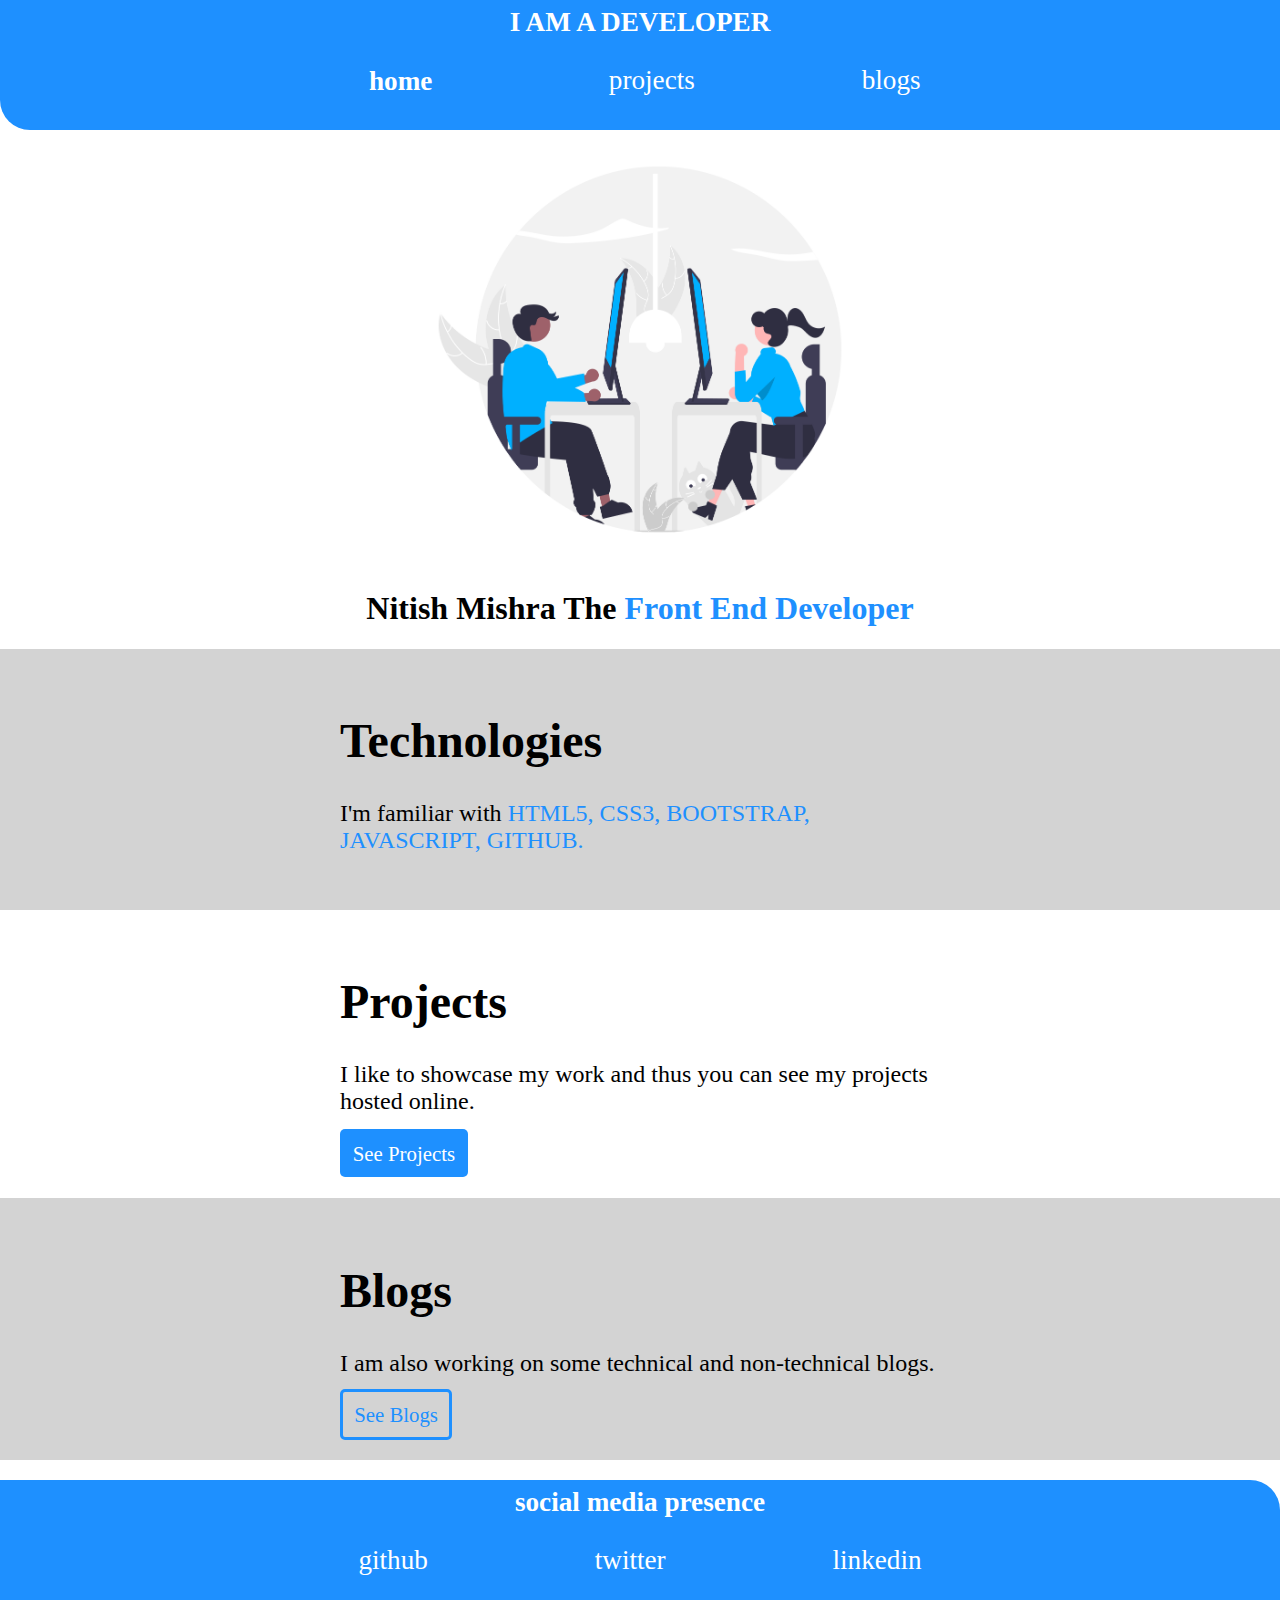
<file: index.html>
<!DOCTYPE html>
<html>
<head>
	<meta charset="utf-8">
	<meta name="viewport" content="width=device-width, initial-scale=1.0">
	<title>Home | Nitish Mishra</title>
	<link rel="stylesheet"  href="style.css">
</head>
<body>

	<nav class="nav">
		<div class="brand">I AM A DEVELOPER</div>
		<ul class="list" >
			<li class="list-items"><a class="link active" href="">home</a></li>
			<li class="list-items"><a class="link" href="projects.html">projects</a></li>
			<li class="list-items"><a class="link" href="blogs.html">blogs</a></li>
		</ul>
	</nav>

	<header class="banner">

		<img class="banner-img" src="img.png">
		<h1>Nitish Mishra The <span class="inverted-text">Front End Developer</span></h1>
		
	</header>


	<section class="section">
		<div  class="container">
			<h1>Technologies</h1>
			<p>I'm familiar with <span class="inverted-text">HTML5, CSS3, BOOTSTRAP, JAVASCRIPT, GITHUB.</span></p>
		</div>
	</section>

	<section>
		<div  class="container">
			<h1>Projects</h1>
			<p>I like to showcase my work and thus you can see my projects hosted online.</p>
			<a href="projects.html" class="link primary">See Projects</a>
		</div>
	</section>

	<section class="section">
		<div  class="container">
			<h1>Blogs</h1>
			<p>I am also working on some technical and non-technical blogs.</p>
			<a href="blogs.html" class="link secondary">See Blogs</a>
		</div>
	</section>

	<footer class="footer">
		<div class="brand">social media presence</div>
		<ul class="list" >
			<li class="list-items"><a class="link" href="https://github.com/nitish0892" target="_blank">github</a></li>
			<li class="list-items"><a class="link" href="">twitter</a></li>
			<li class="list-items"><a class="link" href="https://www.linkedin.com/in/nitish-mishra-7a2ba9166/" target="_blank">linkedin</a></li>
		</ul>
	</footer>

</body>
</html>
</file>
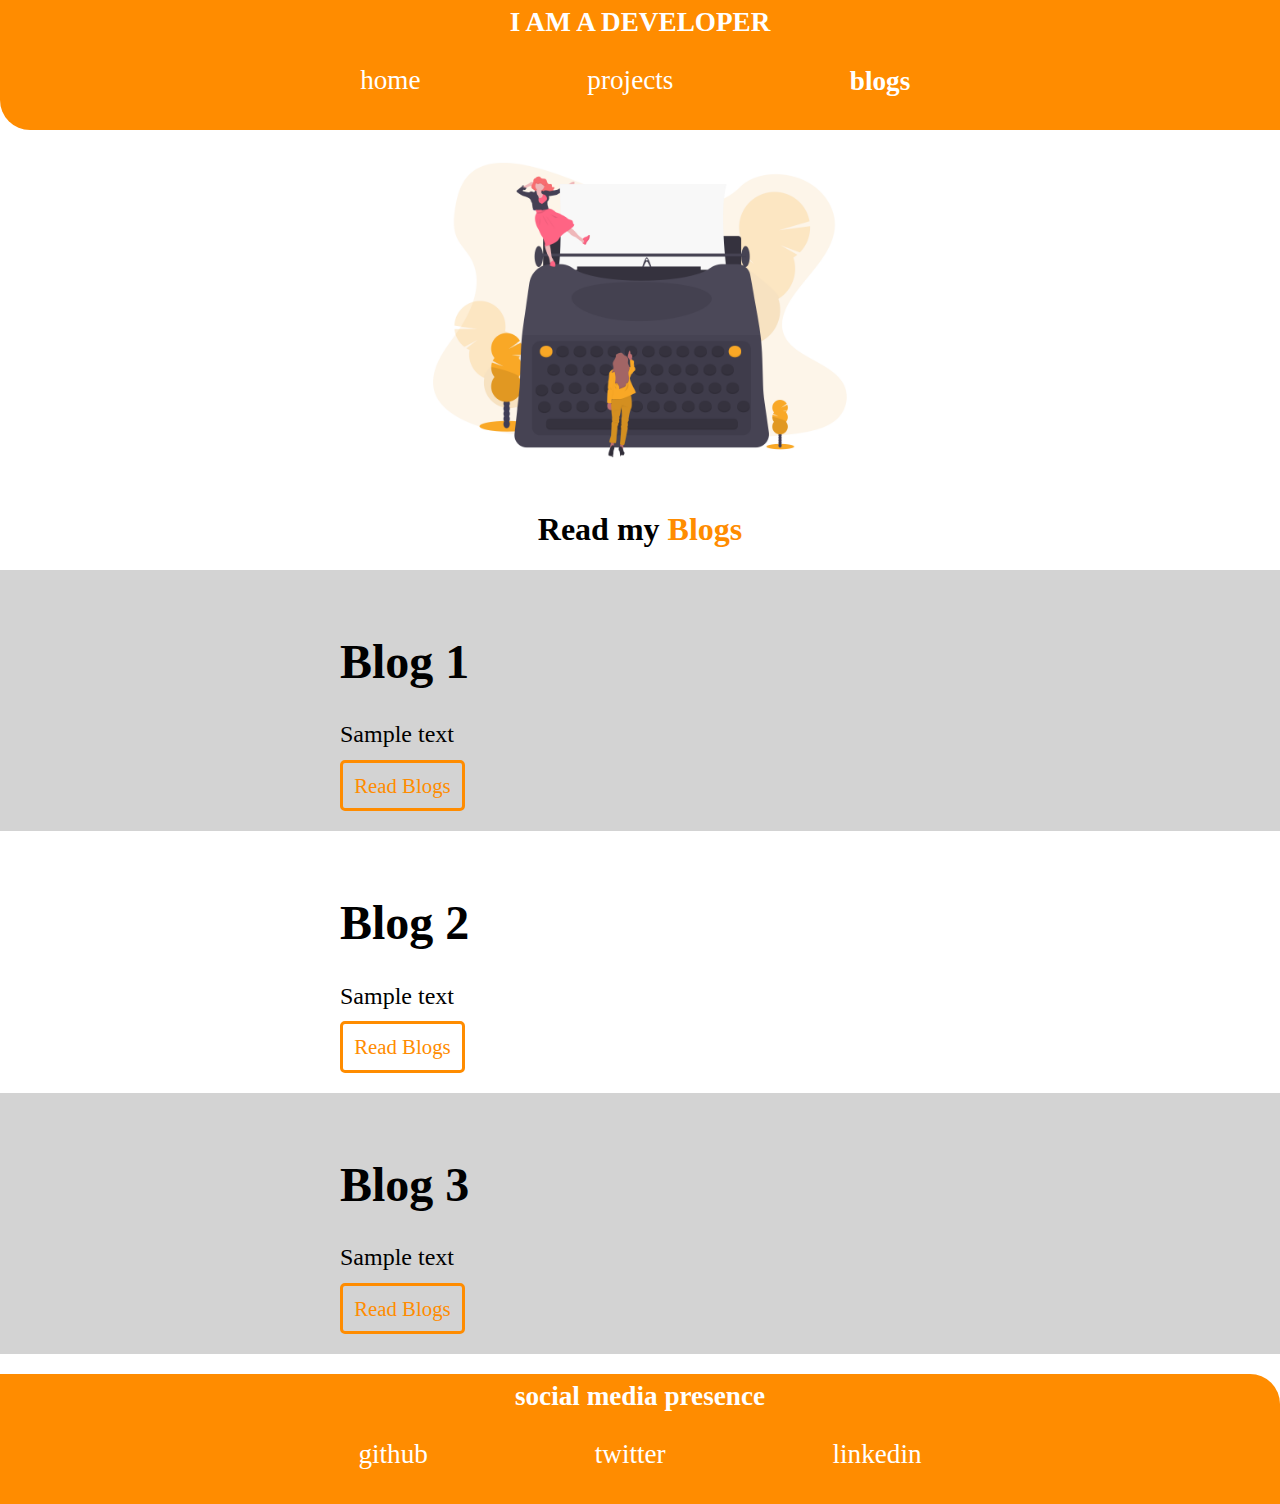
<file: blogs.html>
<!DOCTYPE html>
<html>
<head>
	<meta charset="utf-8">
	<meta name="viewport" content="width=device-width, initial-scale=1.0">
	<title>Blogs | Nitish Mishra</title>
	<link rel="stylesheet"  href="style.css">
</head>
<body>

	<nav class="nav blog-color">
		<div class="brand">I AM A DEVELOPER</div>
		<ul class="list" >
			<li class="list-items"><a class="link" href="index.html">home</a></li>
			<li class="list-items"><a class="link" href="projects.html">projects</a></li>
			<li class="list-items"><a class="link active" href="">blogs</a></li>
		</ul>
	</nav>

	<header class="banner">

		<img class="banner-img" src="img3.png">
		<h1>Read my <span class="inverted-text3">Blogs</span></h1>
		
	</header>


	<section class="section">
		<div  class="container">
			<h1>Blog 1</h1>
			<p>Sample text</p>
			<a href="" class="link secondary secondary-blog">Read Blogs</a>
		</div>
	</section>

	<section>
		<div  class="container">
			<h1>Blog 2</h1>
			<p>Sample text</p>
			<a href="" class="link secondary secondary-blog">Read Blogs</a>
		</div>
	</section>

	<section class="section">
		<div  class="container">
			<h1>Blog 3</h1>
			<p>Sample text</p>
			<a href="" class="link secondary secondary-blog">Read Blogs</a>
		</div>
	</section>

	<footer class="footer blog-color">
		<div class="brand">social media presence</div>
		<ul class="list" >
			<li class="list-items"><a class="link" href="https://github.com/nitish0892" target="_blank">github</a></li>
			<li class="list-items"><a class="link" href="">twitter</a></li>
			<li class="list-items"><a class="link" href="https://www.linkedin.com/in/nitish-mishra-7a2ba9166/" target="_blank">linkedin</a></li>
		</ul>
	</footer>

</body>
</html>
</file>
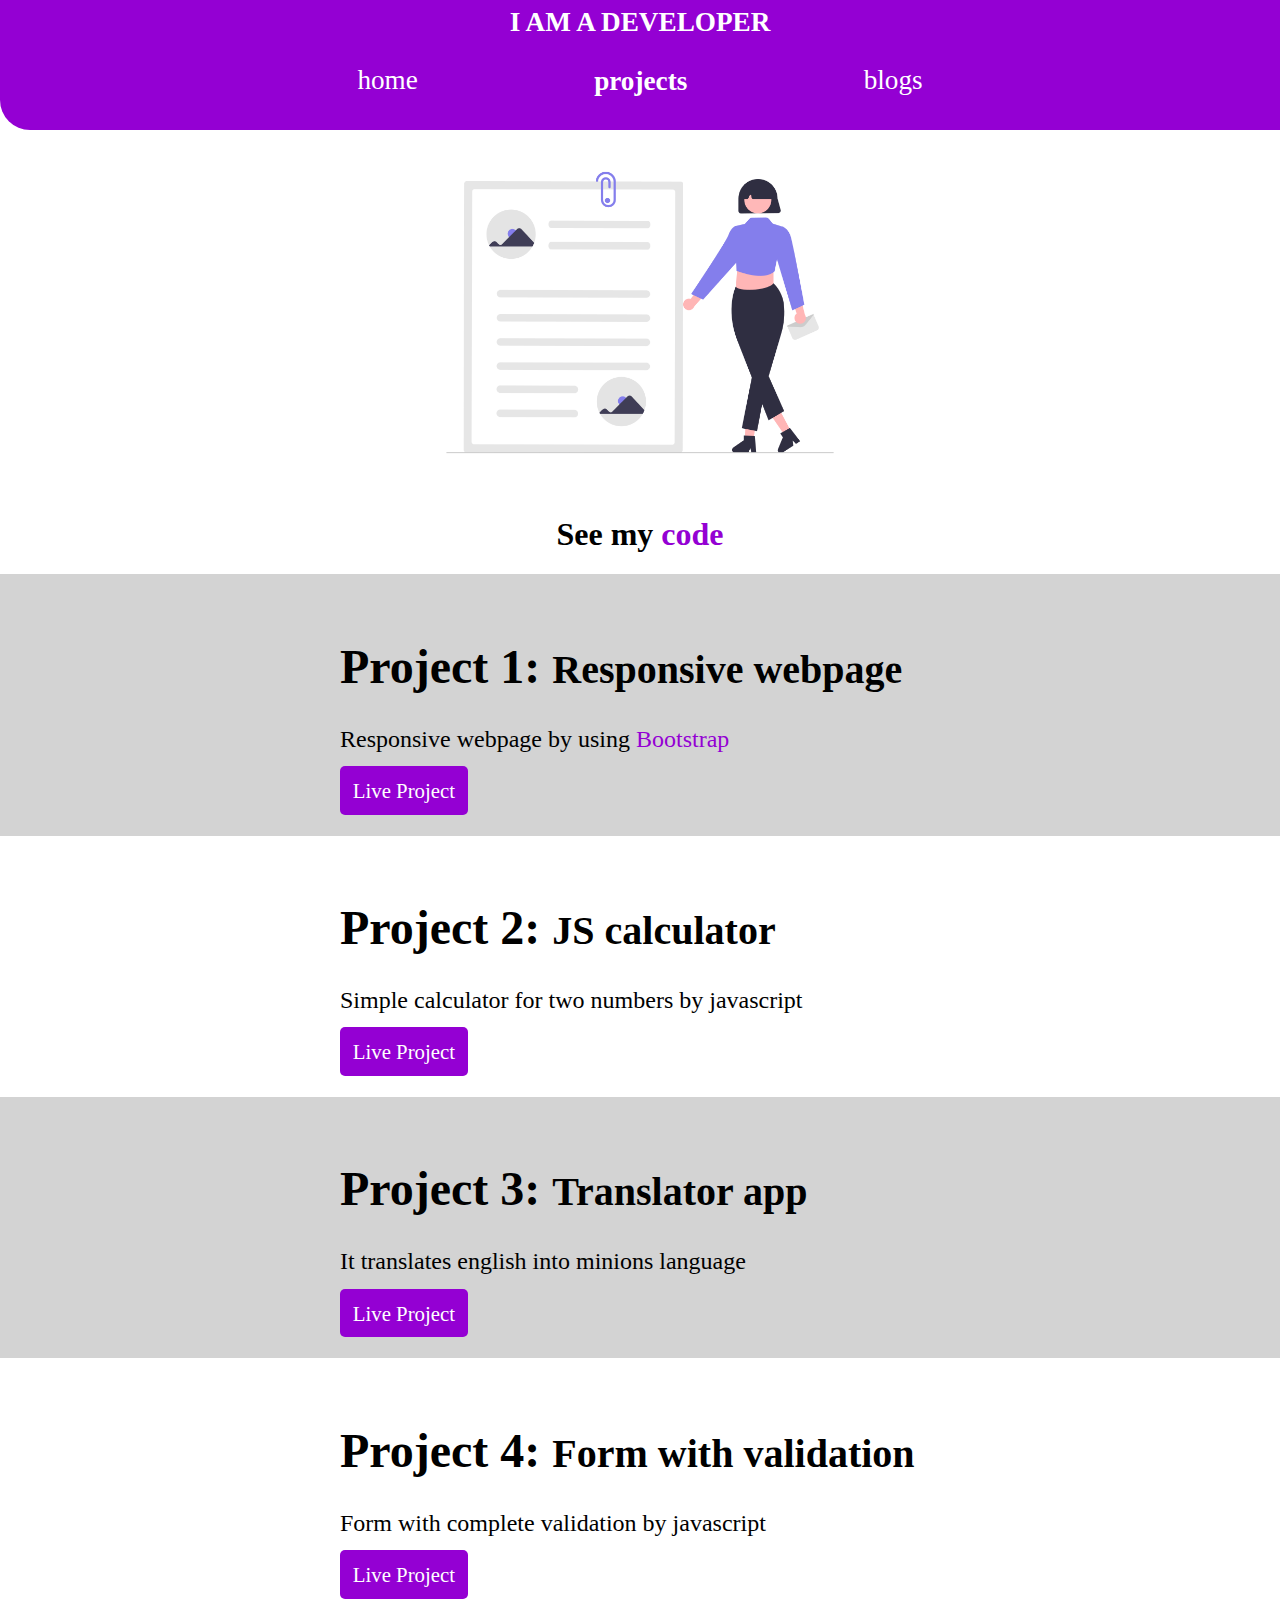
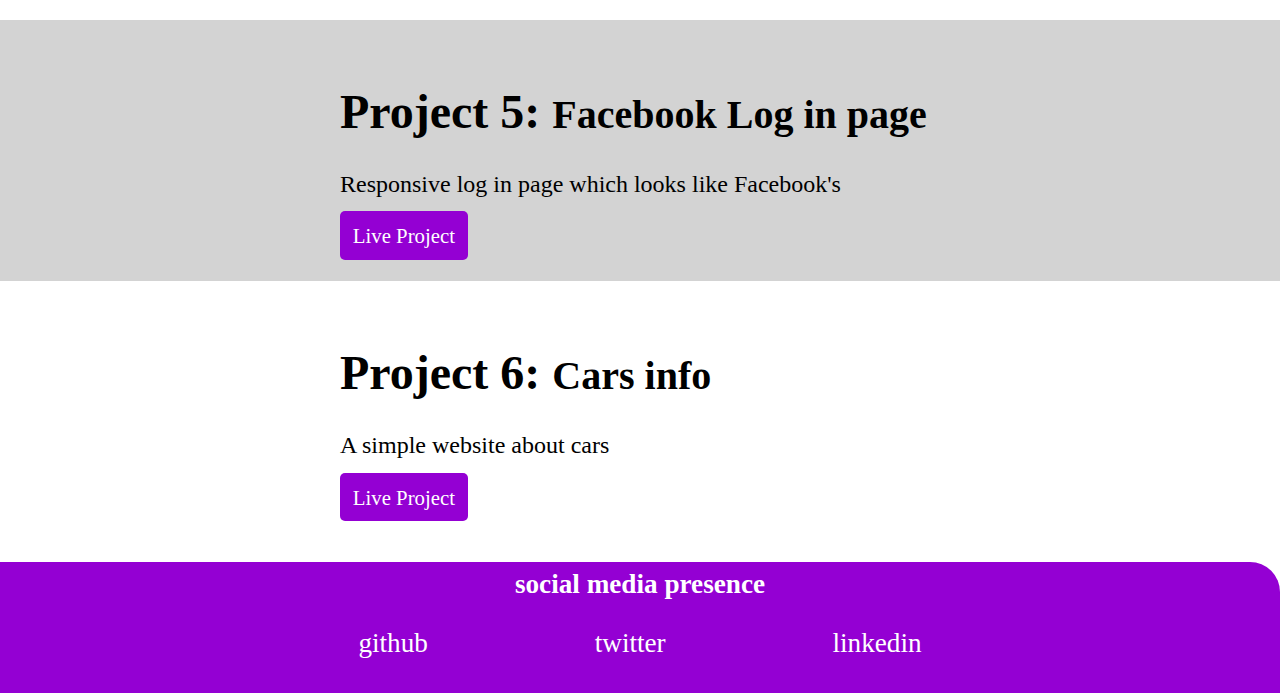
<file: projects.html>
<!DOCTYPE html>
<html>
<head>
	<meta charset="utf-8">
	<meta name="viewport" content="width=device-width, initial-scale=1.0">
	<title>Projects | Nitish Mishra</title>
	<link rel="stylesheet"  href="style.css">
</head>
<body>

	<nav class="nav project-color">
		<div class="brand">I AM A DEVELOPER</div>
		<ul class="list" >
			<li class="list-items"><a class="link" href="index.html">home</a></li>
			<li class="list-items"><a class="link active" href="">projects</a></li>
			<li class="list-items"><a class="link" href="blogs.html">blogs</a></li>
		</ul>
	</nav>

	<header class="banner">

		<img class="banner-img" src="img2.png">
		<h1>See my <span class="inverted-text2">code</span></h1>
		
	</header>


	<section class="section">
		<div  class="container">
			<h1>Project 1: <small>Responsive webpage</small> </h1>
			<p>Responsive webpage by using <span class="inverted-text2">Bootstrap</span></p>
			<a href="https://bootstrap-made.netlify.app/" target="_blank" class="link primary project-color">Live Project</a>
		</div>
	</section>

	<section>
		<div  class="container">
			<h1>Project 2: <small>JS calculator</small> </h1>
			<p>Simple calculator for two numbers by javascript</p>
			<a href="https://js-cal.netlify.app/" target="_blank" class="link primary project-color">Live Project</a>
		</div>
	</section>

	<section class="section">
		<div  class="container">
			<h1>Project 3: <small>Translator app</small> </h1>
			<p>It translates english into minions language</p>
			<a href="https://english-to-minions-language.netlify.app/" target="_blank" class="link primary project-color">Live Project</a>
		</div>
	</section>

	<section>
		<div  class="container">
			<h1>Project 4: <small>Form with validation</small> </h1>
			<p>Form with complete validation by javascript</p>
			<a href="https://complete-form-validation.netlify.app/" target="_blank" class="link primary project-color">Live Project</a>
		</div>
	</section>

	<section class="section">
		<div  class="container">
			<h1>Project 5: <small>Facebook Log in page</small> </h1>
			<p>Responsive log in page which looks like Facebook's</p>
			<a href="https://facebook-log-in-page.netlify.app/" target="_blank" class="link primary project-color">Live Project</a>
		</div>
	</section>

	<section>
		<div  class="container">
			<h1>Project 6: <small>Cars info</small> </h1>
			<p>A simple website about cars</p>
			<a href="https://cars-info-carmania.netlify.app/" target="_blank" class="link primary project-color">Live Project</a>
		</div>
	</section>

	<footer class="footer project-color">
		<div class="brand">social media presence</div>
		<ul class="list" >
			<li class="list-items"><a class="link" href="https://github.com/nitish0892" target="_blank">github</a></li>
			<li class="list-items"><a class="link" href="">twitter</a></li>
			<li class="list-items"><a class="link" href="https://www.linkedin.com/in/nitish-mishra-7a2ba9166/" target="_blank">linkedin</a></li>
		</ul>
	</footer>

</body>
</html>
</file>
<file: style.css>
body{

	margin: 0;
	padding: 0;
}

.nav{

	background-color: dodgerblue;
	border-radius: 0 0 0 30px;
	text-align: center;
	color: white;
	font-size: 1.7rem;
	padding: 7px;
	position: sticky;
	top: 0;
}

.brand{
	font-weight: bolder;
}

.list{
	padding: 0;
}

.list-items{

	list-style: none;
	display: inline-block;
	padding:  0 5rem;
}

.link{

	text-decoration: none;
	color: white;

}

.active{
	font-weight: bolder;
	padding: 0.6rem;
}

.banner{
	text-align: center;
}

.banner-img{

	display: block;
	margin: auto;
	max-width: 40%;
	min-width: 250px;
}

.inverted-text{
	color: dodgerblue;
}

.inverted-text2{
	color:darkviolet;
}

.inverted-text3{
	color:darkorange;
}

.section{
	background-color: lightgray;
}

.container{
	max-width: 600px;
	margin: auto;
	padding: 2rem;
	font-size: 1.5rem;
}


.primary{
	background-color: dodgerblue;
	border-radius: 5px;
	font-size: 1.3rem;
	padding: 0.8rem;
	display: inline;
}

.secondary{
	color: dodgerblue;
	border:solid 3px dodgerblue;
	border-radius: 5px;
	font-size: 1.3rem;
	padding: 0.7rem;
}

.secondary-blog{
 color: darkorange;
 border:solid 3px darkorange;
}

.footer{
	margin-top: 20px;
	background-color: dodgerblue;
	border-radius: 0 30px 0 0;
	text-align: center;
	color: white;
	font-size: 1.7rem;
	padding: 7px;
}

.project-color{
	background-color: darkviolet;
}

.blog-color{
	background-color: darkorange;
}
</file>
